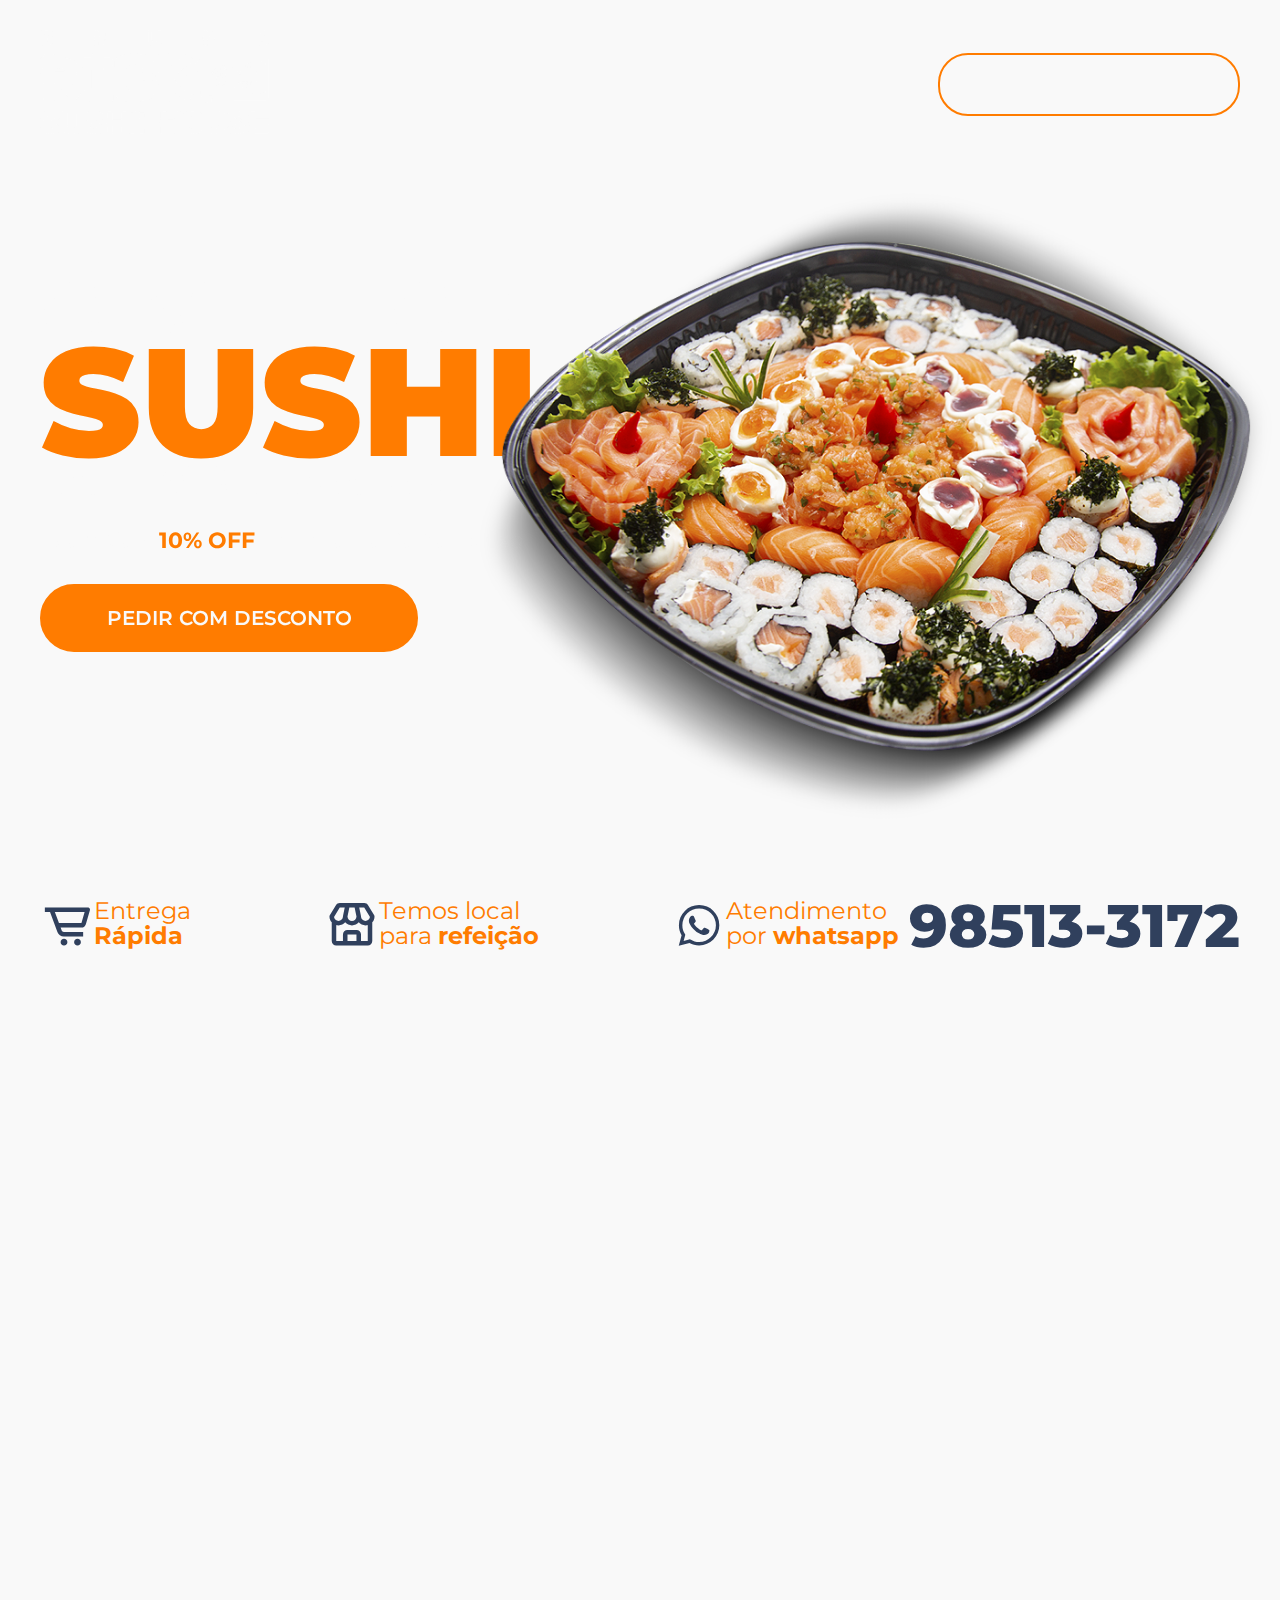
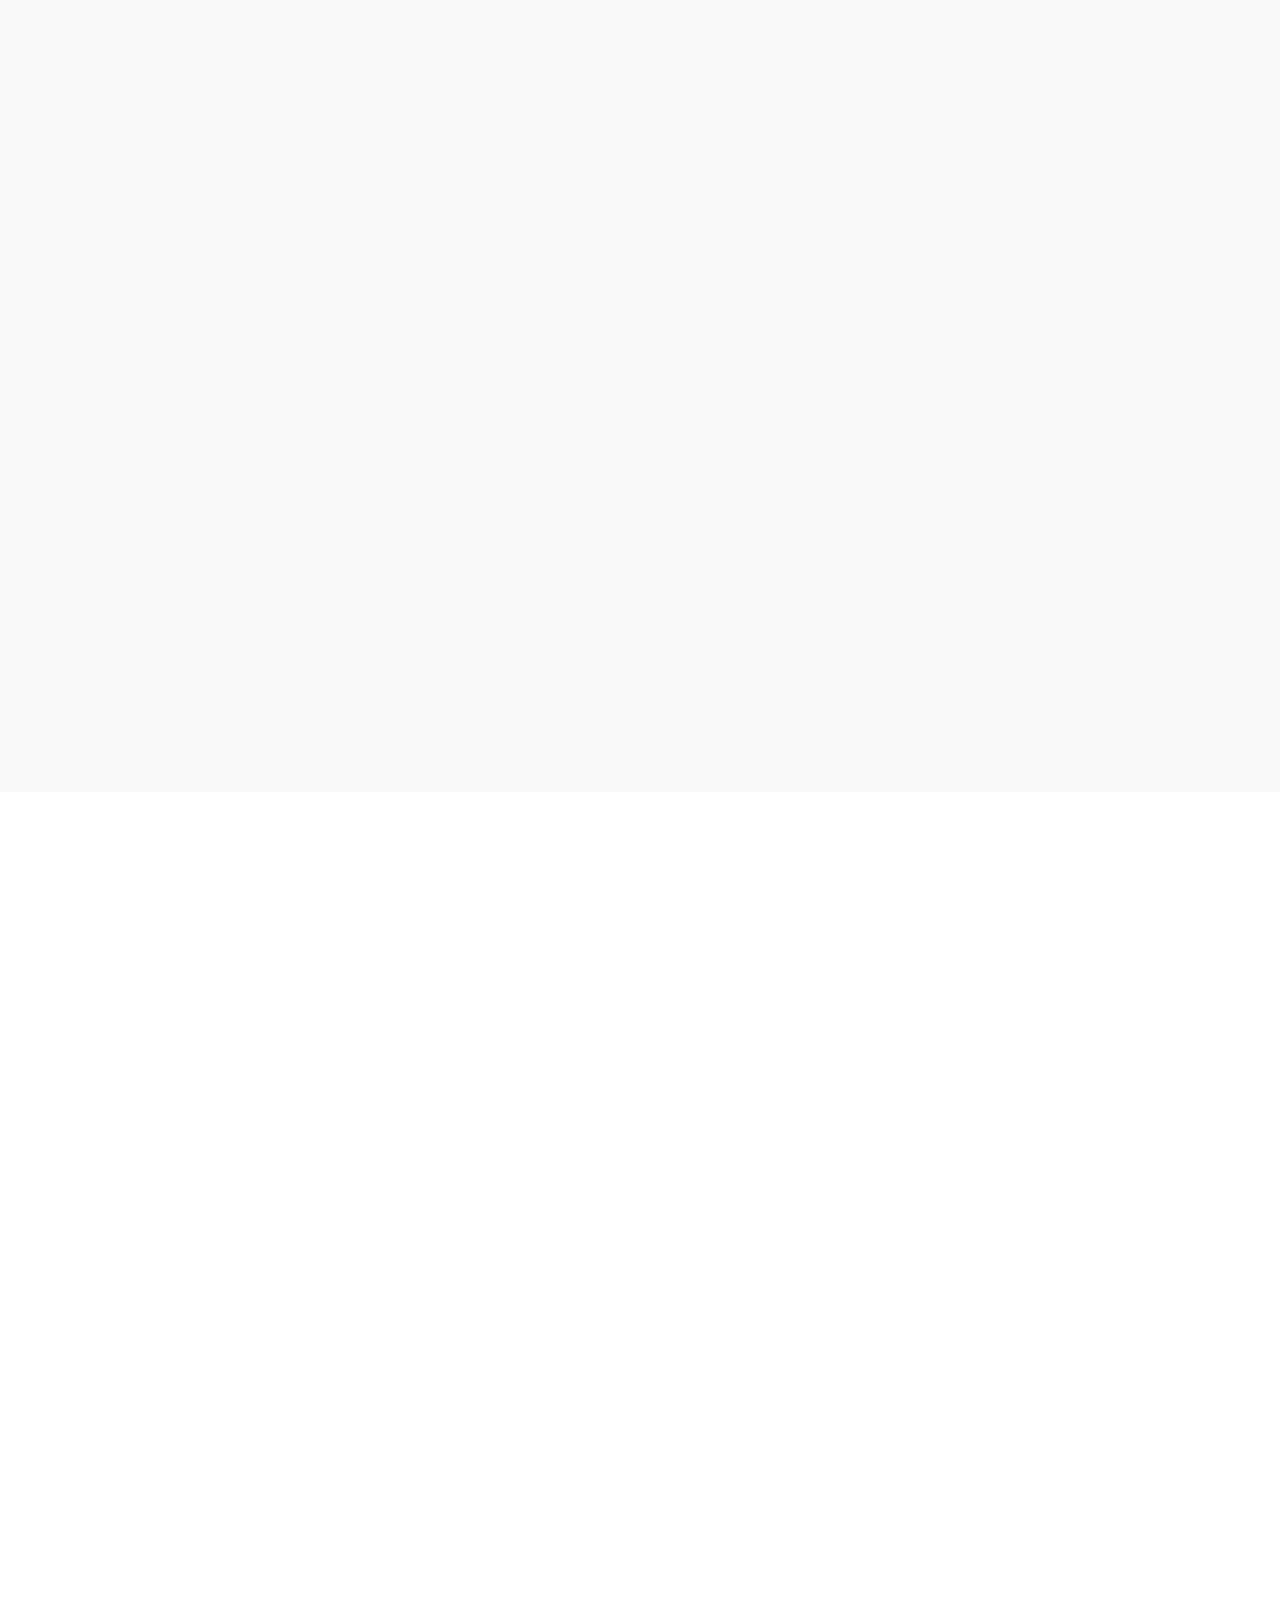
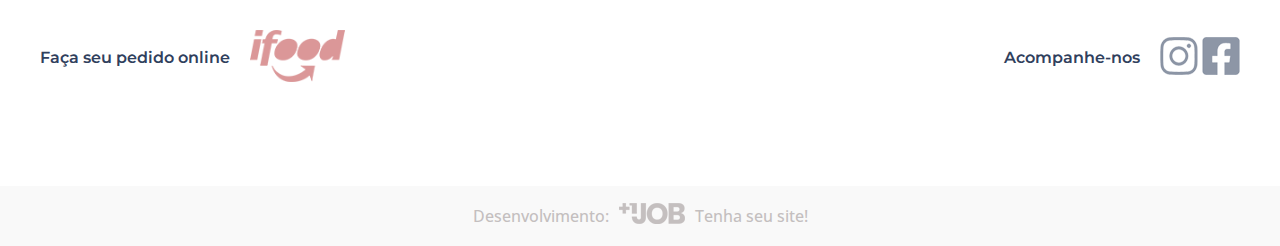
<file: index.html>
<!DOCTYPE html>
<html lang="pt-br">
<head>
    <meta charset="UTF-8">
    <meta http-equiv="X-UA-Compatible" content="IE=edge">
    <meta name="description" content="Você Ganhou 10% De Desconto Em Nosso Cardápio Para Pedir Hoje Mesmo. O Sushi Mais Saboroso Que Você Vai Comer É Da Rick Sushi House.">
    <meta name="robots" content="all">
    <meta name="author" content="+1 JOB">
    <meta name="keywords" content="Sushi, Temaki, Yakissoba, Hot Roll, Restaurante Japonês, Embu, Embu Das Artes, Rick Sushi">
    <meta name="viewport" content="width=device-width, initial-scale=1.0">    
    <title>Grupo Rick Sushi - O Melhor Sushi De Embu Das Artes</title>
    <link rel="shortcut icon" href="imagens/favicon.png" type="image/x-icon">
    <link rel="stylesheet" href="style/style.css">
    <link href='https://unpkg.com/boxicons@2.1.4/css/boxicons.min.css' rel='stylesheet'>
    
</head>
<body id="body">
   

    <header class="flex">
        <div class="logo"><img src="imagens/logo-ricksushi.png" alt=""></div>
        <nav>
            <ul >
                <li><a href="#sobre">Sobre o grupo</a></li>
                <li><a href="https://goo.gl/maps/K9jsyg4VFubmvMwY8" target="_blank"><i class='bx bx-store'></i>Ir ao restaurante</a></li>
                <li><a href="#regras"><i class='bx bx-clipboard' ></i>regras de promocões</a></li>
                <li>
                    <a class="button-top" href="https://wa.me/5511985133172?text=Ol%C3%A1%2C+Quero+fazer+meu+pedido+no+card%C3%A1pio+com+%2A10%25+de+Desconto%2A+%3A%29" target="_blank">
                    Pedir Agora 
                    <span>98513-3172</span>
                    </a>
                </li>
            </ul>
        </nav>
    </header>

    
    <div class="banner hiddenTop padding-x">
        <div class="text-flex hiddenLeft uppercase">
            <span class="linha1 ">o Melhor</span>
            <span class="linha2">sushi</span>
            <span class="linha3">do Embu das Artes</span>
            <span class="linha4">Agora com <strong>10% Off</strong> pedindo no botão abaixo</span>
            <a href="https://www.cardapiodigital.io/c8c69fbf-680a-489d-a679-4dd15414f860/catalog" target="_blank" class="banner-btn">Pedir com desconto</a>
        </div>
        
        <img src="imagens/combo-sushi.png">
    </div>

    <main> 
        <section class="regua-topo padding-x">
            <div class="box-1">
                <i class='bx bx-cart-alt'></i>
                <span>Entrega <br> <strong>Rápida</strong></span>
            </div>
            <div class="box-2" onclick="linkRestaurante()">
                <i class='bx bx-store'></i>
                <span>Temos local <br> para <strong>refeição</strong> </span>
            </div>
            <div class="box-3" onclick="linkWhatsApp()">
                <i class='bx bxl-whatsapp' ></i>
                <span>Atendimento <br> por <strong>whatsapp</strong></span>
                <div class="numero">98513-3172</div>
            </div>
        </section>
        <section class="cartoes padding-x">
            <div class="text-flex hiddenLeft">
                <h3>Fique trânquilo</h3>
                <h2>Aceitamos as principais formas de Pagamento</h2>
                
                <img class="bandeiras" src="imagens/bandeiras-cartoes.png" alt="">
                
                <a class="button-bandeiras" href="https://www.cardapiodigital.io/c8c69fbf-680a-489d-a679-4dd15414f860/catalog" target="_blank">Quero fazer meu pedido</a>
            </div>
            <img class="hiddenReverse foto reverso" src="imagens/maquina-cartao.png" alt="">
            
            
        </section>

        <div id="sobre" class="bg-sobre">
            <section class="sobre padding-x">
                <img class="hiddenLeft" src="imagens/sushiman.png" alt="">
                <div class="text-flex text-dir hiddenReverse">
                    <h3>Unimos</h3>
                    <h2>Sonhos <span>&</span> Sabor</h2>

                    <p>o Grupo Rick surgiu com a ideia do empresario <strong>Emerson Henrique</strong>, em meados de 2017 quando o mesmo deu o 1º passo para abrir a primeira loja e com o passar do tempo, o time foi crescendo e o <strong>SONHO</strong>  foi indo mais longe.</p>

                    <p>Com a Rick Sushi a todo vapor, veio o prêmio de <strong>melhor "Restaurante" de Embu das Artes!</strong> o que trouxe mais energia a todos os colaboradores por saberem que estavam no caminho certo.</p>

                    <p>O sabor da culinaria Oriental foi ganhando mais espaço na mesa dos clientes e <strong>hoje colhemos os frutos de ter um time totalmente dedicados e qualificados para entregar o melhor todos os dias</strong>.</p>

                    <a href="https://www.cardapiodigital.io/c8c69fbf-680a-489d-a679-4dd15414f860/catalog" target="_blank" class="sobre-btn">Ganhe 10% de  desconto</a>
                </div>
            
            </section>
        </div>
        <div class="line-white">
        <section class="entrega padding-x">
            <div class="text-flex hiddenLeft">
                <div class="stars">
                    <i class='bx bxs-star'></i>
                    <i class='bx bxs-star'></i>
                    <i class='bx bxs-star'></i>
                    <i class='bx bxs-star'></i>
                    <i class='bx bxs-star'></i>
                </div>
                <h4>+ de <strong>140 mil</strong> pedidos <strong>entregues</strong></h4>
                <p>Com muito orgulho que hoje temos essa métrica de pedidos alcançados e tudo graças a vocês nossos clientes.</p> <br>

                <p>
                    Temos um time altamente qualidicado para levar o seu pedido e chagar até seu lar, quentinho, fresco e <strong>Sem perder o sabor do seu Sushi!</strong>
                </p>               
            </div>
            <img class="hiddenTop reverso" src="imagens/sushii.png" alt="">
        </section>
    </div>
        <section id="regras"></section>
        <div class="line-white">
        <section class="regua-footer ">
            <div class="ifood">                    
                    <span>Faça seu pedido online</span>                    
                    <a  href="https://www.cardapiodigital.io/c8c69fbf-680a-489d-a679-4dd15414f860/catalog" target="_blank"><img src="imagens/ifood.png" alt="Ifood"></a>
            </div>
                <div class="midia">
                    <span>Acompanhe-nos</span>
                    <div class="midia-icons">
                        <a href="https://www.instagram.com/ricksushihouse/" target="_blank"><img src="imagens/insta.png" alt=""></a>
                        <a href="https://www.facebook.com/ricksushidelivery" target="_blank"><img src="imagens/face.png" alt="Facebook da Rick Sushi"></a>
                    </div>
                </div>             
                
            
        </section>
    </div>
                                                               
    </main>
    <footer>
        <span>Desenvolvimento:</span>
        <a href="https://api.whatsapp.com/send?phone=5511949444831&text=Oi,%20gostei%20do%20site%20da%20*Rick%20Sushi*%20e%20quero%20saber%20mais%20sobre%20as%20solu%C3%A7%C3%B5es%20que%20podem%20me%20ajudar." target="_blank"><img src="imagens/maisUmJob66x21.png" alt=""></a>
        <span>Tenha seu site!</span>        
    </footer>

    <!-- Butao com efeito para subir ao topo da pagina com JS -->        
    <a class="elevador" href="#body">
        <i class='bx bx-chevron-up' ></i>
    </a>

    
    <script src="script/script.js"></script>
</body>
</html>
</file>
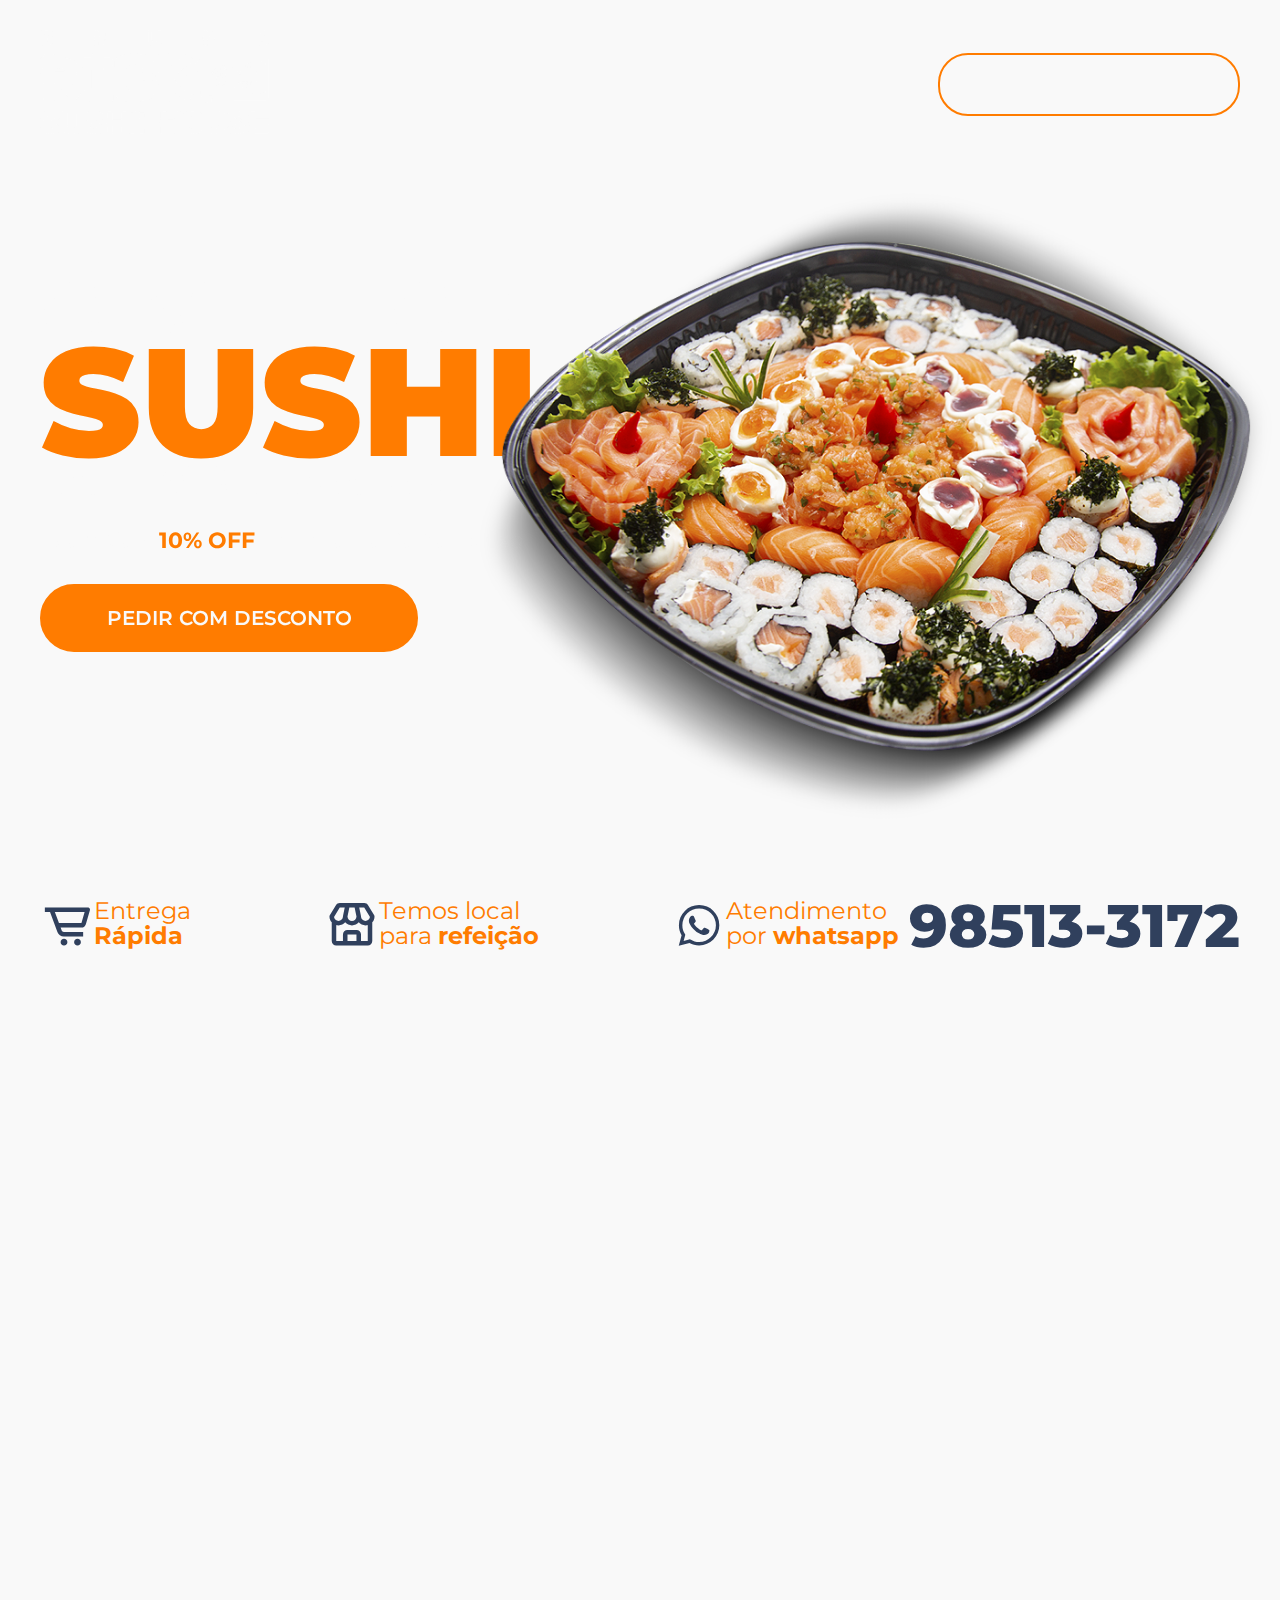
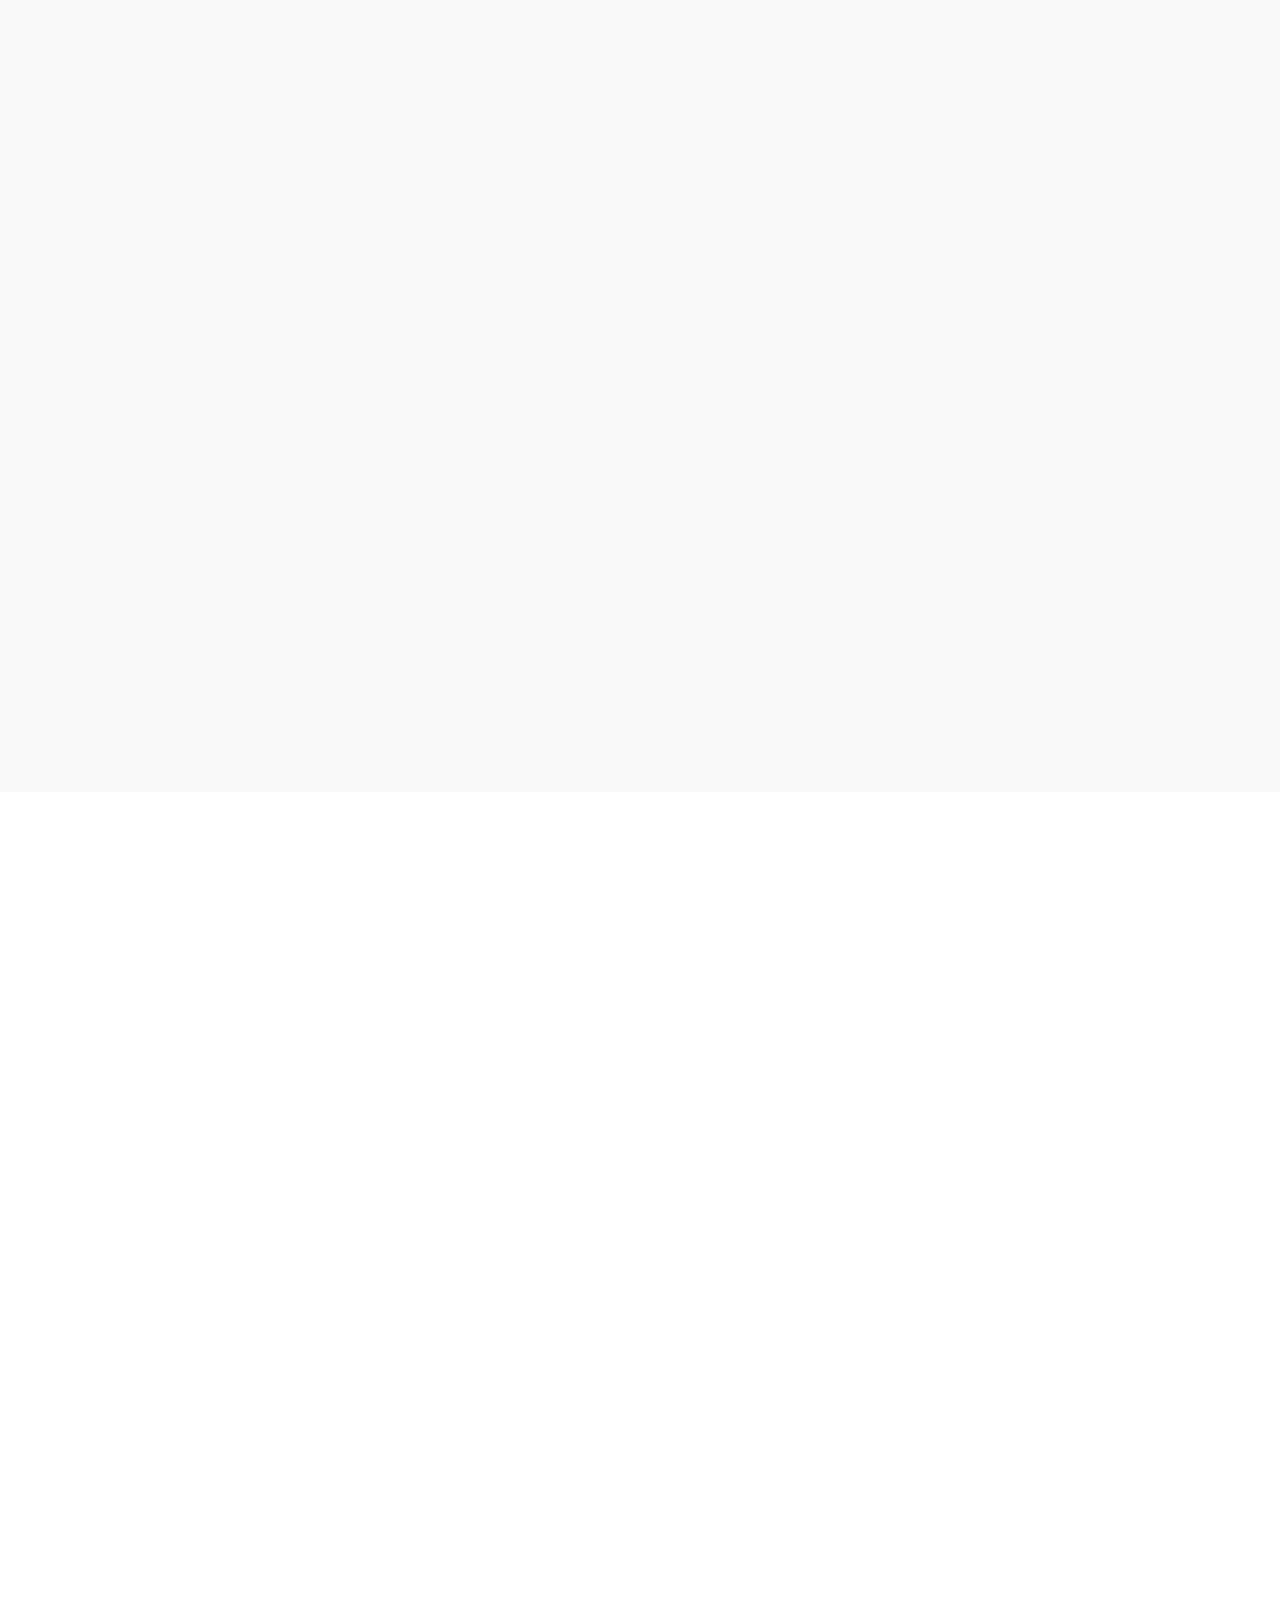
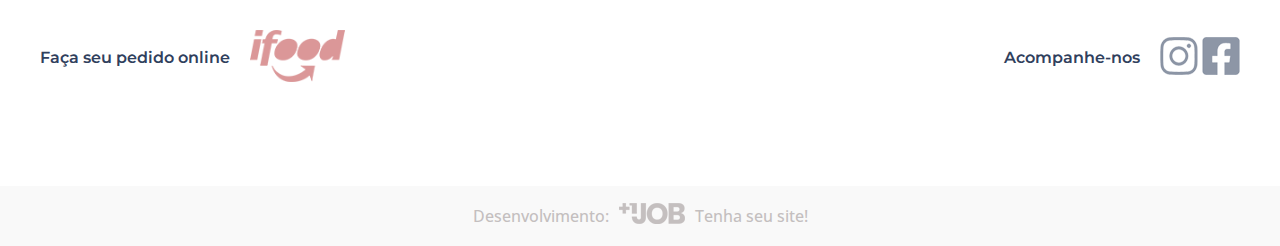
<file: index - Copia.html>
<!DOCTYPE html>
<html lang="pt-br">
<head>
    <meta charset="UTF-8">
    <meta http-equiv="X-UA-Compatible" content="IE=edge">
    <meta name="description" content="Você Ganhou 10% De Desconto Em Nosso Cardápio Para Pedir Hoje Mesmo. O Sushi Mais Saboroso Que Você Vai Comer É Da Rick Sushi House.">
    <meta name="robots" content="all">
    <meta name="author" content="+1 JOB">
    <meta name="keywords" content="Sushi, Temaki, Yakissoba, Hot Roll, Restaurante Japonês, Embu, Embu Das Artes, Rick Sushi">
    <meta name="viewport" content="width=device-width, initial-scale=1.0">    
    <title>Grupo Rick Sushi - O Melhor Sushi De Embu Das Artes</title>
    <link rel="shortcut icon" href="imagens/favicon.png" type="image/x-icon">
    <link rel="stylesheet" href="style/style.css">
    <link href='https://unpkg.com/boxicons@2.1.4/css/boxicons.min.css' rel='stylesheet'>
    
</head>
<body id="body">
   

    <header class="flex">
        <div class="logo"><img src="imagens/logo-ricksushi.png" alt=""></div>
        <nav>
            <ul >
                <li><a href="#sobre">Sobre o grupo</a></li>
                <li><a href="https://goo.gl/maps/K9jsyg4VFubmvMwY8" target="_blank"><i class='bx bx-store'></i>Ir ao restaurante</a></li>
                <li><a href="#regras"><i class='bx bx-clipboard' ></i>regras de promocões</a></li>
                <li>
                    <a class="button-top" href="https://wa.me/5511985133172?text=Ol%C3%A1%2C+Quero+fazer+meu+pedido+no+card%C3%A1pio+com+%2A10%25+de+Desconto%2A+%3A%29" target="_blank">
                    Pedir Agora 
                    <span>98513-3172</span>
                    </a>
                </li>
            </ul>
        </nav>
    </header>

    
    <div class="banner hiddenTop padding-x">
        <div class="text-flex hiddenLeft uppercase">
            <span class="linha1 ">o Melhor</span>
            <span class="linha2">sushi</span>
            <span class="linha3">do Embu das Artes</span>
            <span class="linha4">Agora com <strong>10% Off</strong> pedindo no botão abaixo</span>
            <a href="https://www.cardapiodigital.io/c8c69fbf-680a-489d-a679-4dd15414f860/catalog" target="_blank" class="banner-btn">Pedir com desconto</a>
        </div>
        
        <img src="imagens/combo-sushi.png">
    </div>

    <main> 
        <section class="regua-topo padding-x">
            <div class="box-1">
                <i class='bx bx-cart-alt'></i>
                <span>Entrega <br> <strong>Rápida</strong></span>
            </div>
            <div class="box-2" onclick="linkRestaurante()">
                <i class='bx bx-store'></i>
                <span>Temos local <br> para <strong>refeição</strong> </span>
            </div>
            <div class="box-3" onclick="linkWhatsApp()">
                <i class='bx bxl-whatsapp' ></i>
                <span>Atendimento <br> por <strong>whatsapp</strong></span>
                <div class="numero">98513-3172</div>
            </div>
        </section>
        <section class="cartoes padding-x">
            <div class="text-flex hiddenLeft">
                <h3>Fique trânquilo</h3>
                <h2>Aceitamos as principais formas de Pagamento</h2>
                
                <img class="bandeiras" src="imagens/bandeiras-cartoes.png" alt="">
                
                <a class="button-bandeiras" href="https://www.cardapiodigital.io/c8c69fbf-680a-489d-a679-4dd15414f860/catalog" target="_blank">Quero fazer meu pedido</a>
            </div>
            <img class="hiddenReverse foto reverso" src="imagens/maquina-cartao.png" alt="">
            
            
        </section>

        <div id="sobre" class="bg-sobre">
            <section class="sobre padding-x">
                <img class="hiddenLeft" src="imagens/sushiman.png" alt="">
                <div class="text-flex text-dir hiddenReverse">
                    <h3>Unimos</h3>
                    <h2>Sonhos <span>&</span> Sabor</h2>

                    <p>o Grupo Rick surgiu com a ideia do empresario <strong>Emerson Henrique</strong>, em meados de 2017 quando o mesmo deu o 1º passo para abrir a primeira loja e com o passar do tempo, o time foi crescendo e o <strong>SONHO</strong>  foi indo mais longe.</p>

                    <p>Com a Rick Sushi a todo vapor, veio o prêmio de <strong>melhor "Restaurante" de Embu das Artes!</strong> o que trouxe mais energia a todos os colaboradores por saberem que estavam no caminho certo.</p>

                    <p>O sabor da culinaria Oriental foi ganhando mais espaço na mesa dos clientes e <strong>hoje colhemos os frutos de ter um time totalmente dedicados e qualificados para entregar o melhor todos os dias</strong>.</p>

                    <a href="https://www.cardapiodigital.io/c8c69fbf-680a-489d-a679-4dd15414f860/catalog" target="_blank" class="sobre-btn">Ganhe 10% de  desconto</a>
                </div>
            
            </section>
        </div>
        <div class="line-white">
        <section class="entrega padding-x">
            <div class="text-flex hiddenLeft">
                <div class="stars">
                    <i class='bx bxs-star'></i>
                    <i class='bx bxs-star'></i>
                    <i class='bx bxs-star'></i>
                    <i class='bx bxs-star'></i>
                    <i class='bx bxs-star'></i>
                </div>
                <h4>+ de <strong>140 mil</strong> pedidos <strong>entregues</strong></h4>
                <p>Com muito orgulho que hoje temos essa métrica de pedidos alcançados e tudo graças a vocês nossos clientes.</p> <br>

                <p>
                    Temos um time altamente qualidicado para levar o seu pedido e chagar até seu lar, quentinho, fresco e <strong>Sem perder o sabor do seu Sushi!</strong>
                </p>               
            </div>
            <img class="hiddenTop reverso" src="imagens/sushii.png" alt="">
        </section>
    </div>
        <section id="regras"></section>
        <div class="line-white">
        <section class="regua-footer ">
            <div class="ifood">                    
                    <span>Faça seu pedido online</span>                    
                    <a  href="https://www.cardapiodigital.io/c8c69fbf-680a-489d-a679-4dd15414f860/catalog" target="_blank"><img src="imagens/ifood.png" alt="Ifood"></a>
            </div>
                <div class="midia">
                    <span>Acompanhe-nos</span>
                    <div class="midia-icons">
                        <a href="https://www.instagram.com/ricksushihouse/" target="_blank"><img src="imagens/insta.png" alt=""></a>
                        <a href="https://www.facebook.com/ricksushidelivery" target="_blank"><img src="imagens/face.png" alt="Facebook da Rick Sushi"></a>
                    </div>
                </div>             
                
            
        </section>
    </div>
                                                               
    </main>
    <footer>
        <span>Desenvolvimento:</span>
        <a href="https://api.whatsapp.com/send?phone=5511949444831&text=Oi,%20gostei%20do%20site%20da%20*Rick%20Sushi*%20e%20quero%20saber%20mais%20sobre%20as%20solu%C3%A7%C3%B5es%20que%20podem%20me%20ajudar." target="_blank"><img src="imagens/maisUmJob66x21.png" alt=""></a>
        <span>Tenha seu site!</span>
        
    </footer>
        
    <a class="elevador" href="#body">
        <i class='bx bx-chevron-up' ></i>
    </a>

    
    <script src="script/script.js"></script>
</body>
</html>
</file>
<file: style/style.css>
@import url('https://fonts.googleapis.com/css2?family=Montserrat:wght@400;600;800;900&family=Open+Sans&display=swap');

/* font-family: 'Montserrat', sans-serif;
font-family: 'Open Sans', sans-serif; */

*{
    font-family: 'Montserrat', sans-serif;
    margin: 0;
    padding: 0;
    box-sizing: border-box;
    line-height: normal;
}

:root{
    font-size: 62.5%;
    --laranja:#ff7c00;
    --azul:#30405d;
    --branco-off: #f9f9f9;

    --font-1: 'Montserrat', sans-serif;
    --font-2: 'Open Sans', sans-serif;

}

html{
    overflow-x: hidden;
    scroll-behavior: smooth;
}

header{
    margin: 0 auto;
    width: 100%;
    max-width: 1366px;
    justify-content: space-between;
}


.flex{
    display: flex;
    flex-direction: row;
    padding: 0 40px;
}

.text-flex{
    display: flex;
    flex-direction: column;
    align-content: center;
    justify-content: center;
}

.uppercase{
    text-transform: uppercase;
}

.banner span.linha1{
    color: #f9f9f9;
    font-size: 8.5rem;
    margin-top: -6rem;
}

.banner span.linha2{
    color: var(--laranja);
    font-size: 15.3rem;
    font-weight: 900;
    line-height: 0.5;
}

.banner span.linha3{
    color: #f9f9f9;
    font-size: 4.4rem;
    line-height: 1.9;
}

.banner span.linha4{
    color: #f9f9f9;
    font-family: var(--font-2) ;
    font-size: 2.2rem;
    text-transform: capitalize;
}

.banner span.linha4 strong{
    color: var(--laranja);
    text-transform: uppercase;
}

.foto{
    max-width: 100%;
    height: auto;
}



body{   
 font-size: 1.6rem;
 background: url(https://gruporick.com/imagens/bg-banner.png) #f9f9f9 repeat-x top; 
 width: 100%;
 display: flex;
 align-items: center;
 flex-direction: column;
 color: var(--laranja);
}

header {
    margin-top: 30px;
}

.banner, .cartoes, .sobre, .entrega{
   max-width: 1366px;
   width: 100%;
   margin: 0 auto;
   display: grid;
   overflow: hidden;
   
}

.regua-topo{
    color: var(--azul);
    max-width: 1366px;
   width: 100%;
   margin: 0 auto;
   display: flex;
   justify-content: space-between;
   overflow: hidden;
   margin: 7rem auto 8rem;
}

.regua-topo span{
    font-size: 2.4rem;
    line-height: 0.8;
}

.numero{
    font-size: 6rem;
    font-weight: 800;
    margin-left: 10px;
}

.regua-topo i{
    font-size: 5.4rem;
}

.box-1, .box-2, .box-3{
    display: flex;
    align-items: center;
}

.box-2, .box-3{
    cursor: pointer;
}

.regua-topo span{
    font-size: 2.4rem;
    color: var(--laranja);
}



.padding-x{
    padding: 0 40px;
}


.banner{
    grid-template-columns: 45% 55%;
    margin-top:1.5rem;
}

.banner img{
    width: 120%;
    height: auto;
    margin-left: -10rem;
    z-index: 10;
}

section{    
    width: 100%;
}

.foto{
    max-width: 100%;
    height: auto;
}

h1{
    line-height: 0;
}

.scroll-anime{
    height: auto;
    border: solid #888 1px;
    border-radius: 14px;
}

nav{
    align-items: center;
    display: flex
}

nav ul{
    display: flex;
    align-items: center;
}

nav ul li {
    display: flex;
    margin-left: 20px;
    list-style: none;
    color: var(--branco-off);
}

nav ul li a{
    text-decoration: none;
    color: var(--branco-off);
    transition: all 0.6s;   
}

nav ul li a i{
    margin-right: 0.6rem;
}

nav ul li a:hover{
    color: var(--laranja);
}

nav ul li a.button-top{
    padding: 20px 30px;
    border: 2px solid var(--laranja);
    border-radius: 30px;
    font-weight: 800;
    letter-spacing: 1px;
    text-transform: uppercase;
}

nav ul li a.button-top:hover{
    border: 2px solid var(--branco-off);
    color: var(--laranja);
}

nav ul li:nth-child(3){
    display: none;
}

.hiddenLeft{
    opacity: 0;
    transition: all 1s;
    filter: blur(5);
    transform: translateX(-100%);

}

.hiddenReverse{
    opacity: 0;
    transition: all 1s;
    filter: blur(5);
    transform: translateX(100%);
}

.hiddenTop{
    opacity: 0;
    transition: all 1s;
    filter: blur(5);
    transform: translateY(-20%);
}

.show{
    opacity: 1;
    transform: translate(0);
    filter: blur(0);
}

.showTop{
    /* opacity: 0;
    transform: translateY(0);
    filter: blur(0); */
    display: none;
}


.text-esq{
    align-items:flex-start;
    text-align: right;
}


.text-dir{
    align-items:flex-end;
    text-align: right;
}

.cartoes{
    grid-template-columns: 35% 65%;    
    margin-top: 6rem;
    margin-bottom: 8.0rem;
}

.sobre{
    grid-template-columns: 50% 50%;    
}

.bg-sobre{
    width: 100%;
    background-color: #ff7c00;
    background: url(https://gruporick.com/imagens/bg-sobre.png) repeat-x top; ;
}

.sobre  h3{
    font-size: 5.3rem;
    font-weight: 600;
    line-height: 0;
}

.sobre  h2, .cartoes h2{
    font-size: 5.6rem;
    font-weight: 800;
    text-transform: uppercase;
    line-height: 1.7;
}

.cartoes h2{    
    line-height: 0.8;
    color: var(--azul);
}

.cartoes h3{
    font-size: 4.0rem;
    font-weight: 400;
}

.cartoes .bandeiras{
    width: 85%;
    margin-top: 60px;
}


.sobre p{
    font-family: var(--font-2);
    color: var(--branco-off);
    padding-bottom: 20px;
    font-size: 1.4rem;
}

.entrega{
    grid-template-columns: 46% 54%;
    background-color: #fff;
    
}

.entrega img {
    width: 120%;
    height: auto;
    position: relative;
    margin-left: -12rem;
}

.banner .banner-btn, .sobre-btn{
    background-color: var(--laranja);
    max-width: 70%;
    text-align: center;
    padding: 2rem ;
    color: var(--branco-off);
    margin-top: 3rem;
    display: block;
    border-radius: 35px;
    
}

a.banner-btn {
    text-decoration: none;
    font-family: var(--font-1);
    font-weight: 600;
    font-size: 2rem;
    border: 2px solid var(--laranja);
    transition: all 0.5s;

}
a.banner-btn:hover, a.button-bandeiras:hover, a.sobre-btn:hover{
    border: 2px solid;
    background-color: transparent;
    transform: translateY(-7px);
}

a.button-bandeiras:hover{
    border-color: var(--azul);
    background-color: var(--azul)!important;
}
    
a.button-bandeiras, a.sobre-btn{
    text-decoration: none;
    max-width: 90%;
    padding: 2rem 4rem;
    background-color: var(--laranja);
    text-align: center;
    border-radius: 35px;
    color: var(--branco-off);
    font-size: 1.8rem;
    font-weight: 600;
    text-transform: uppercase;
    font-family: var(--font-2);
    letter-spacing: 1px;
    transition: all 0.5s;
    border: 2px solid var(--laranja);
    margin-top: 5rem;
}

main{
    width: 100%;
}

.line-white{
    background-color: #fff;
    width: 100%;
    padding-top: 9rem;
}

/* ====Sobre ===============*/

.sobre img{
    max-width: 90%;
    margin-top: 4rem;
}

/* =======Entrega ================ */

.entrega h4{
    font-size: 5.6rem;
    font-weight: 400;
    display: inline;
    padding: 0;
    margin: 0;
    line-height: 2px!important;
    margin-bottom: 2rem;

}

.entrega strong {
    line-height: 5rem;
}

.entrega p strong {
    line-height: 0rem;
}

.entrega p{
    color: var(--azul);
    font-size: 2.4rem;
    
}

/* ====  regua-footer  ======== */


.regua-footer {
    max-width: 1366px;    
    width: 100%;
    margin: 0 auto;
    display: flex;
    justify-content: space-between;
    align-items: center;
    padding: 0 40px;    
    padding-bottom: 10rem;
    color: var(--azul);
    font-weight: 600;
}

.ifood, .midia{
    display: flex;
    gap: 2rem;
    align-items: center;
    justify-content: center;
}

.bxs-star{
    font-size: 3rem;
    margin-bottom: 20px;
    color: var(--azul);
    
}

.ifood img{      
    max-width: 90%;  
}

.midia img{
    max-width: 70%;
}

.regua-footer a{
    opacity: 0.5;
    transition: all 0.5s;
}

.regua-footer a:hover{
    opacity: 1;
    transform: translateY(-5px);
    position: relative;
}


footer{
    display: flex;
    justify-content: center;
    align-items: center;
    gap: 1rem;
    height: 60px;
}

footer span{
    font-family: var(--font-2);
    font-size: 1.6rem;
    color: #c4bfbf;
    font-weight: 500;
}

footer img{    
    padding: auto;
    text-align: center;
    display: inline-block;
}



.elevador{    
    position: fixed;    
    bottom: 3.5rem;
    right: 15px;
    z-index: 110;
    transition: all 0.4s;
    
}

.elevador .bx-chevron-up{

    color: var(--laranja);
    font-size: 3rem;
    background-color: var(--azul);
    border-radius: 30px;
    padding: 1rem;
}

@media screen and (max-width: 1200px){

    nav ul li:nth-child(2), nav ul li:nth-child(3), nav ul li:nth-child(1) {display: none;}

    

}

@media  screen and (max-width: 1260px){

    .entrega h4{
        line-height: 4.6rem!important;
    }
    
}

@media  screen and (max-width: 1070px){

    .entrega img {
        width: 100%;
        margin-left: 0;
    }
    
}

@media screen and (max-width: 1366px){

    .banner img{
        margin-left: -10rem;
        
        margin-top: 4rem;
    }

    .cartoes {
        grid-template-columns: 33% 67%;
    }

    .cartoes h2 {
        font-size: 5rem;
    }

}

@media screen and (max-width: 700px) {
     nav{display: none!important;}
  }



@media screen and (max-width: 600px) {
   
    .banner, .regua-topo, .cartoes, .sobre, .entrega, .regua-footer {
        
        display: flex;
        flex-direction: column;
        gap: 3rem;
  }

  .flex{
    padding: 0 2rem;
  }

  header{
    justify-content: center;
  }

  .text-flex{
    align-items: center;
  }

  .padding-x {
    padding: 0 2rem;
}

  .cartoes h2, .sobre h2{
    font-size: 4rem;
    line-height: 0.8;
    text-align: center;
}

.entrega{
    gap: 3rem;
}

.entrega h4 {
    font-size: 3.6rem;
    text-align: center;
    line-height: 2px!important;
}

.cartoes h3 {
    font-size: 2.5rem;
}

.entrega strong {
    line-height: 3rem;
}

.entrega p {
    color: var(--azul);
    font-size: 1.6rem;
    text-align: center;
}

.ifood, .midia {
    justify-content: center;
    flex-direction: column;
}

  .reverso{
    order: -1;
  }

  .midia-icons{
    display: flex;
  }

  .banner span.linha1 {
    font-size: 3.5rem;
    margin-top: 5rem;
}

.banner span.linha2{
    line-height: 0.7;
    font-size: 10.3rem;
}

.banner span.linha3{
    font-size: 3rem;
}

.banner span.linha4{
    font-size: 1.5rem;
}

.banner .banner-btn, .sobre-btn{
    max-width: 90%;
    padding: 1.5rem 2rem;
}

.banner img{
    text-align: center;
    margin-left: 0;
    margin-top: 0;
    width: 100%;
}


a.button-bandeiras, a.sobre-btn {
    padding: 1.5rem 2rem;
}

.sobre h3{
    font-size: 3.3rem;
    line-height: 0.7;
}

.sobre h2{
    font-size: 3.4rem;
    line-height: 0.6;
}

.sobre p{
    font-size: 1.4rem;
    text-align: center;
    margin-top: 2rem;

}

.bg-sobre{
    background: url(https://gruporick.com/imagens/bg-sobre-mobile.jpg) repeat-x top;
}

.sobre img {
    max-width: 85%;
    margin: 0 auto;
    margin-top: 3rem;

}

a.sobre-btn{
    margin-bottom: 5rem;
    margin-top: 2rem;
}

.regua-topo{
    flex-direction: column;
    justify-content: center;
    align-items: center;
    padding: 1.5rem 5px;
}

.box-1, .box-2, .box-3{
    flex-direction: column;
    width: 90%;
    background-color: #f2f2f2;
    /* border: 1px solid var(--azul); */
    padding: 1rem;
    border-radius: 9px;
    -webkit-box-shadow: 0px 5px 10px 0px rgba(0,0,0,0.16);
-moz-box-shadow: 0px 5px 10px 0px rgba(0,0,0,0.16);
box-shadow: 0px 5px 10px 0px rgba(0,0,0,0.16);
}

.numero{
    font-size: 4rem;
    font-weight: 800;
    margin-left: 10px;
}

.entrega img {
    width: 100%;
    margin-left: 0;
}

.line-white{
    padding-top: 4rem;
}


}
</file>
